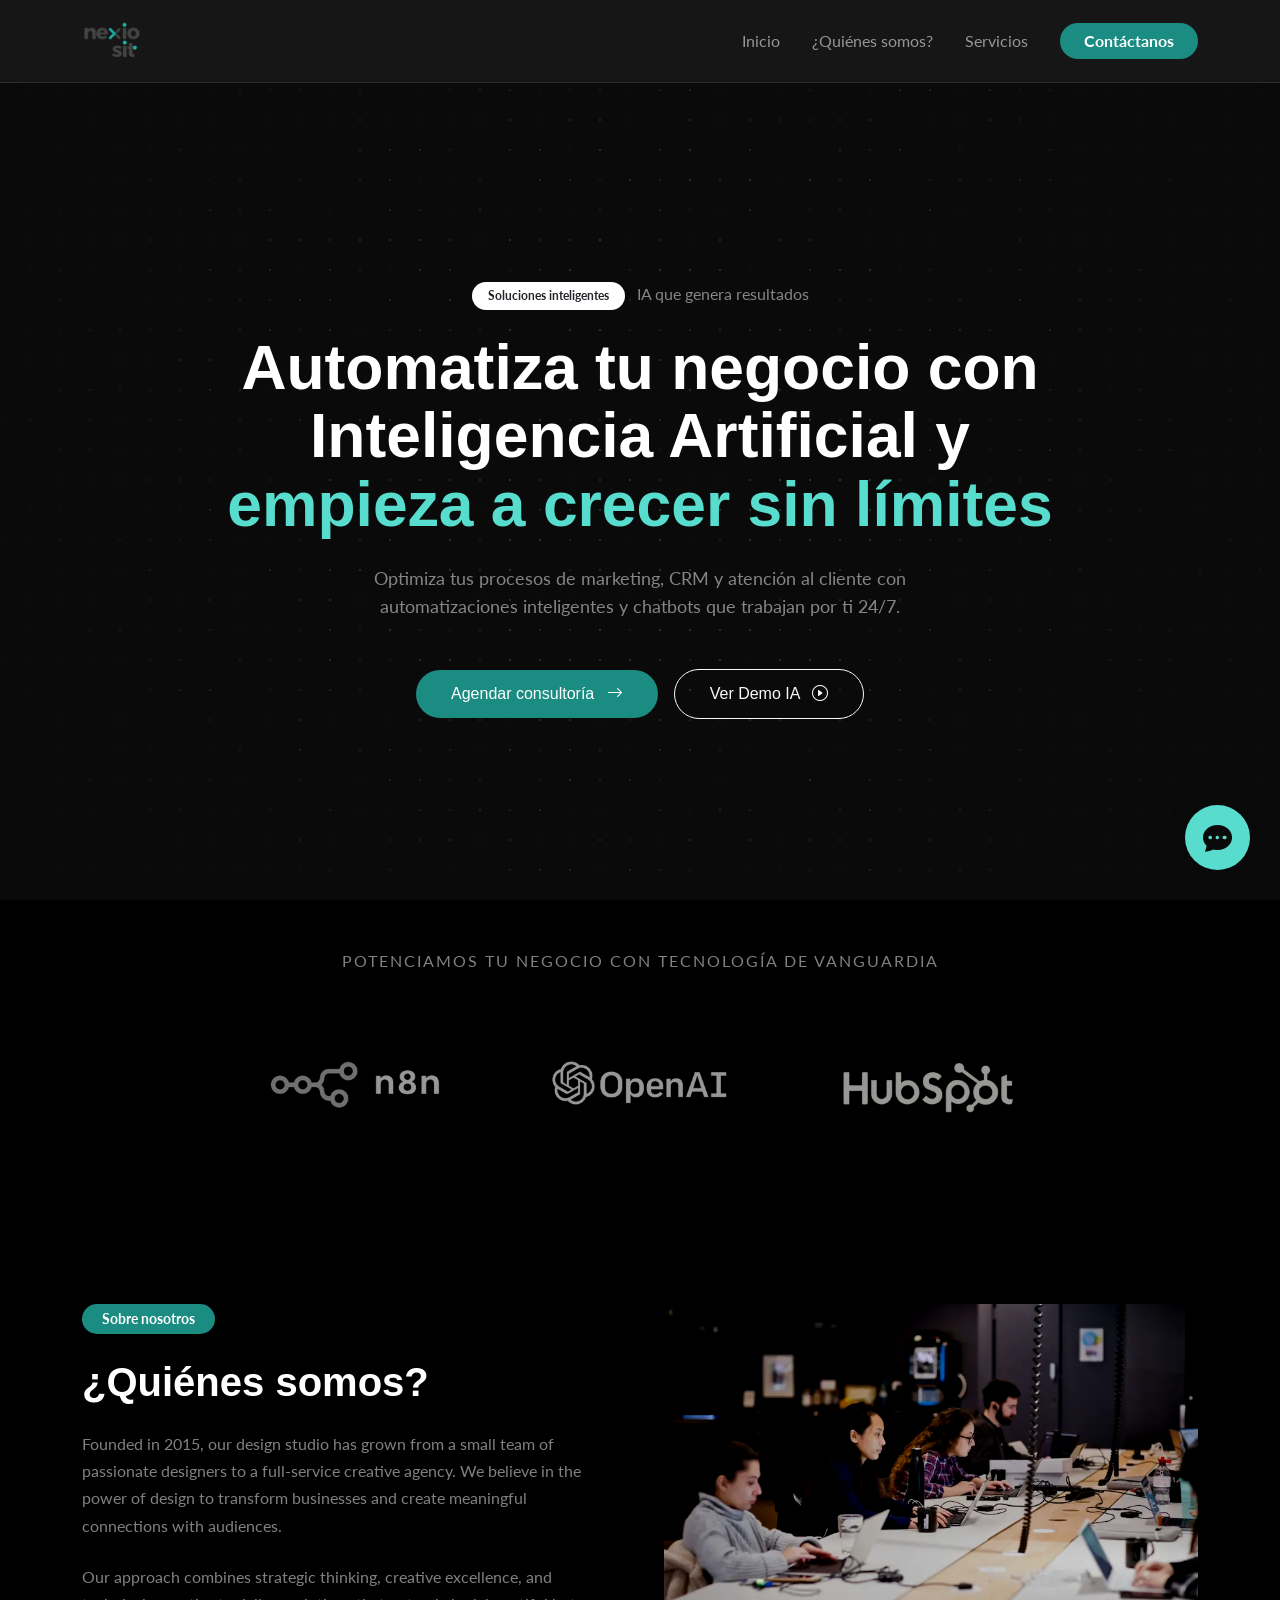
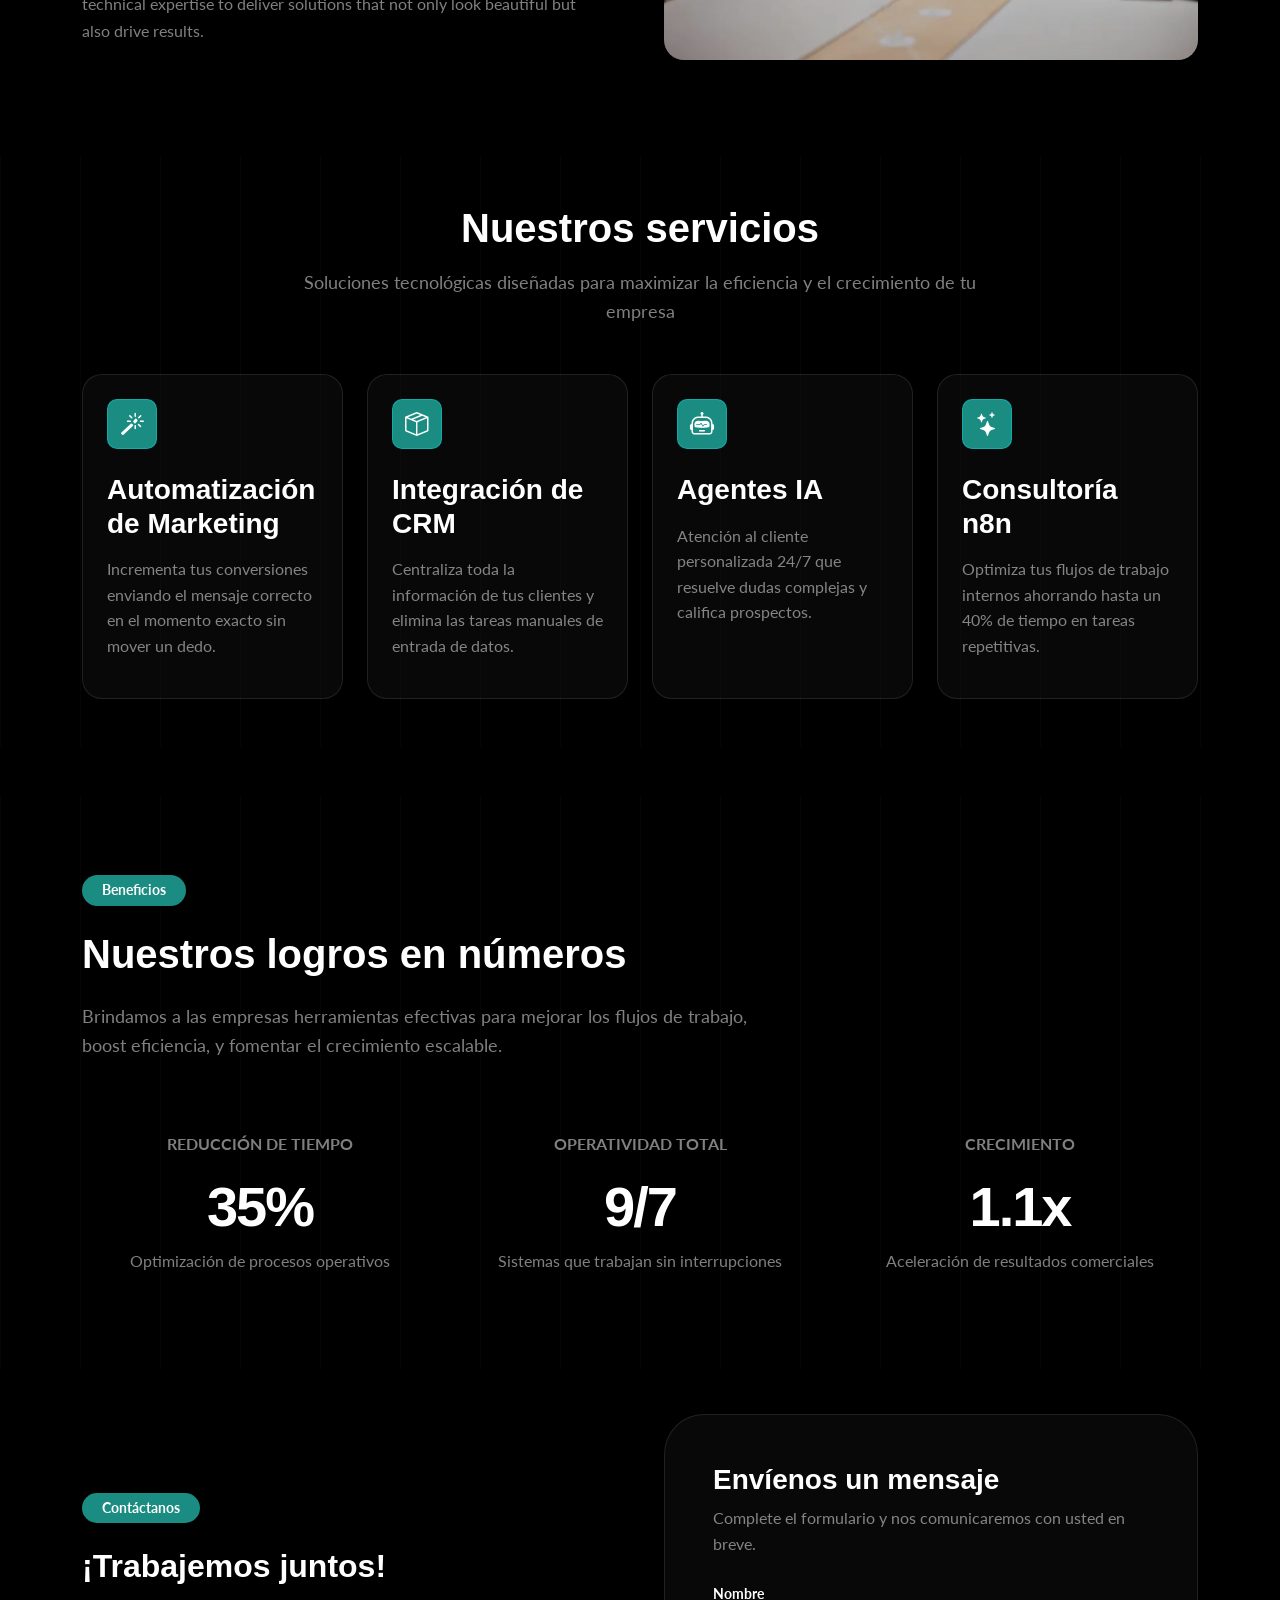
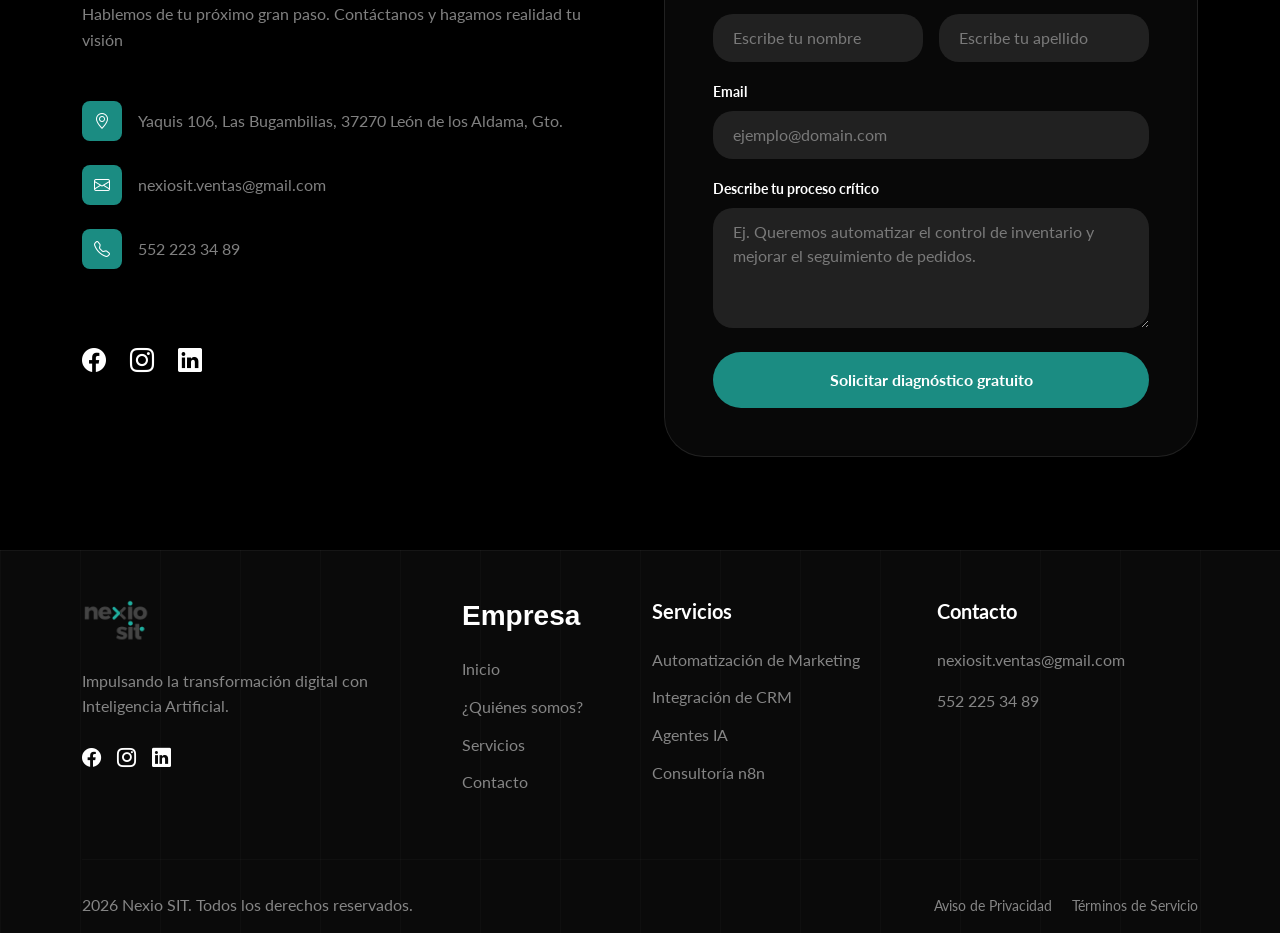
<file: index.html>
<!DOCTYPE html>
<html lang="en">
<head>
    <meta charset="UTF-8">
    <meta name="viewport" content="width=device-width, initial-scale=1.0">
    <title>Nexio SIT | Inteligencia Artificial</title>
    <meta property="og:type" content="website">
    <meta property="og:locale" content="es_MX">
    <meta property="og:title" content="Nexio SIT | Transformación Digital">
    <meta name="description" content="Nexio SIT es una consultora de TI especializada en Agentes IA, Automatización de Marketing y CRM. Impulsa la transformación digital de tu empresa.">
    
    <link rel="preconnect" href="https://fonts.googleapis.com">
    <link rel="preconnect" href="https://fonts.gstatic.com" crossorigin>
    <link rel="preconnect" href="https://cdn.jsdelivr.net" crossorigin>
    
    <link rel="preload" href="https://cdn.jsdelivr.net/npm/bootstrap@5.3.0/dist/css/bootstrap.min.css" as="style">
    <link rel="stylesheet" href="https://cdn.jsdelivr.net/npm/bootstrap@5.3.0/dist/css/bootstrap.min.css">
    
    <link rel="stylesheet" href="css/bootstrap-icons.css" media="print" onload="this.media='all'">
    <link rel="preload" href="fonts/bootstrap-icons.woff2" as="font" type="font/woff2" crossorigin>
    
    <link rel="preload" as="style" href="https://fonts.googleapis.com/css2?family=Lato:wght@300;400;700&family=Roboto:wght@300;400;700&display=swap">
    <link rel="stylesheet" href="https://fonts.googleapis.com/css2?family=Lato:wght@300;400;700&family=Roboto:wght@300;400;700&display=swap">
    
    <link rel="preload" href="css/styles.css" as="style">
    <link rel="stylesheet" href="css/styles.css">
</head>
<body>
    <div id="interactive-bg-container">
       <canvas id="bg-canvas"></canvas>
       <div class="bg-overlay-interactive"></div>
    </div>
   <!--Menú-->
    <nav class="navbar navbar-expand-lg navbar-dark fixed-top py-3 custom-nav">
        <div class="container">
            <a class="navbar-brand" href="#">
             <img src="imagenes/Logo-nexiosit.webp" alt="Nexio SIT" height="40" fetchpriority="high">
            </a>
            <button class="navbar-toggler" type="button" data-bs-toggle="collapse" data-bs-target="#navbarNav" aria-label="Abrir menú de navegación">
             <span class="navbar-toggler-icon"></span>
            </button>
            <div class="collapse navbar-collapse" id="navbarNav">
                <ul class="navbar-nav ms-auto align-items-center">
                   <li class="nav-item"><a class="nav-link px-3" href="#inicio">Inicio</a></li>
                   <li class="nav-item"><a class="nav-link px-3" href="#nosotros">¿Quiénes somos?</a></li>
                   <li class="nav-item"><a class="nav-link px-3" href="#servicios">Servicios</a></li>
                   <li class="nav-item ms-lg-3">
                    <a class="btn btn-nexio-primary rounded-pill px-4 fw-bold" href="#contacto">Contáctanos</a>
                </li>
                </ul>
            </div>
        </div>
    </nav>
    <!--Menú-->

    <!--Heroe-->
    <section id="inicio" class="hero-section d-flex align-items-center justify-content-center text-center px-3 px-md-5">
      <div class="hero-overlay"></div>
    
        <div class="container  px-md-5 z-index-10">
            <div class="badge-container animate-fade-in">
                <span class="badge rounded-pill bg-white text-dark px-3 py-2">Soluciones inteligentes</span>
                <span class="ms-2 text-white-50">IA que genera resultados</span>
            </div>

            <h1 class="display-2 fw-bold text-white mt-4 mb-4  px-5 animate-slide-up">
                Automatiza tu negocio con Inteligencia Artificial y  <br> <span class="text-cyan">empieza a crecer sin límites</span>
            </h1>

            <p class="lead text-white-50 mx-auto mt-4 mb-5 max-w-700 animate-slide-up-delayed">
                Optimiza tus procesos de marketing, CRM y atención al cliente con automatizaciones inteligentes y chatbots que trabajan por ti 24/7.
            </p>

            <div class="d-flex flex-column flex-sm-row justify-content-center align-items-center  gap-3 animate-slide-up-delayed">
                <a href="#" class="btn btn-nexio-primary btn-lg rounded-pill px-5 btn-hero-custom">
                    Agendar consultoría <i class="bi bi-arrow-right ms-2"></i>
                </a>
                <a href="#" class="btn btn-outline-light btn-lg rounded-pill px-5 btn-hero-custom">
                    Ver Demo IA <i class="bi bi-play-circle ms-2"></i>
                </a>
            </div>
        </div>
    </section>
    <!--Heroe-->

    <!--Tecnologias-->
    <div class="partners-section py-5 mb-lg-5 px-4 px-md-5 animate-fade-in-delayed">
        <p class="text-white-50 text-center small mb-4">Potenciamos tu negocio con tecnología de vanguardia</p>
    
        <div class="container mt-5">
            <div class="row justify-content-center align-items-center ">
                <div class="col-6 col-md-3 d-flex flex-column align-items-center">
                    <img src="imagenes/logo-n8n.webp" alt="n8n" class="partner-logo img-fluid mb-2" width="165" height="110" loading="lazy">
                    
                </div>
                <div class="col-6 col-md-3 d-flex flex-column align-items-center">
                    <img src="imagenes/Logo-openai.webp" alt="OpenAI" class="partner-logo img-fluid mb-2" width="165" height="110" loading="lazy">
                    
                </div>
                <div class="col-6 col-md-3 d-flex flex-column align-items-center">
                    <img src="imagenes/Logo-hub.webp" alt="CRMs" class="partner-logo img-fluid mb-2" width="165" height="110" loading="lazy">
                    
                </div>
            </div>
        </div>
    </div>

    <!--Quienes somos-->
    <section id="nosotros" class="about-section py-5 mb-lg-5 px-3 px-md-5">
        <div class="container ">
            <div class="row align-items-center g-5">
                <div class="col-lg-6 animate-fade-in">
                    <span class="badge rounded-pill custom-badge-green mb-4">Sobre nosotros</span>
                    <h2 class="display-4 fw-bold text-white mb-4">¿Quiénes somos?</h2>
                    <div class="about-content pe-3 text-white-50">
                        <p class="mb-4 ">
                            Founded in 2015, our design studio has grown from a small team of passionate 
                            designers to a full-service creative agency. We believe in the power of design 
                            to transform businesses and create meaningful connections with audiences.
                        </p>
                        <p>
                            Our approach combines strategic thinking, creative excellence, and technical 
                            expertise to deliver solutions that not only look beautiful but also drive results.
                        </p>
                    </div>
                </div>
                
                <div class="col-lg-6 animate-slide-up">
                    <div class="about-image-wrapper">
                        <img src="imagenes/Equipo-nexioSit.webp" alt="Nuestro equipo trabajando" class="img-fluid rounded-4 shadow-lg" width="370" height="247" loading="lazy">
                    </div>
                </div>
            </div>
        </div>
    </section>

    <!--Servicios-->
    <section id="servicios" class="services-section  py-5 mb-lg-5 px-md-5 px-3">
        <div class="container text-center mb-5">
            <h2 class="display-5 fw-bold text-white mb-3">Nuestros servicios</h2>
            <p class="lead text-white-50 mx-auto" style="max-width: 700px;">
                Soluciones tecnológicas diseñadas para maximizar la eficiencia y el crecimiento de tu empresa
            </p>
        </div>

        <div class="container">
            <div id="servicesCarousel" class="carousel slide d-block d-md-none" data-bs-ride="carousel" data-bs-touch="false">
                <div class="carousel-inner">
                    <div class="carousel-item active">
                        <div class="service-card p-4 mx-2">
                            <div class="icon-box mb-4"><i class="bi bi-magic"></i></div>
                            <h3 class="text-white mb-3">Automatización de Marketing</h3>
                            <p class="text-white-50 small">Incrementa tus conversiones enviando el mensaje correcto en el momento exacto.</p>
                        </div>
                    </div>
                    <div class="carousel-item">
                        <div class="service-card p-4 mx-2">
                            <div class="icon-box mb-4"><i class="bi bi-box-seam"></i></div>
                            <h3 class="text-white mb-3">Integración de CRM</h3>
                            <p class="text-white-50 small">Centraliza toda la información de tus clientes y elimina tareas manuales.</p>
                        </div>
                    </div>
                    <div class="carousel-item">
                        <div class="service-card p-4 mx-2">
                            <div class="icon-box mb-4"><i class="bi bi-robot"></i></div>
                            <h3 class="text-white mb-3">Agentes IA</h3>
                            <p class="text-white-50 small">Atención al cliente personalizada 24/7 que resuelve dudas complejas.</p>
                        </div>
                    </div>
                    <div class="carousel-item">
                        <div class="service-card p-4 mx-2">
                            <div class="icon-box mb-4"><i class="bi bi-stars"></i></div>
                            <h3 class="text-white mb-3">Consultoría n8n</h3>
                            <p class="text-white-50 small">Optimiza tus flujos de trabajo internos ahorrando hasta un 40% de tiempo.</p>
                        </div>
                    </div>
                </div>
                <div class="carousel-indicators position-relative mt-2">
                    <button type="button" data-bs-target="#servicesCarousel" data-bs-slide-to="0" class="active" aria-label="Ir al servicio 1"></button>
                    <button type="button" data-bs-target="#servicesCarousel" data-bs-slide-to="1" aria-label="Ir al servicio 2"></button>
                    <button type="button" data-bs-target="#servicesCarousel" data-bs-slide-to="2" aria-label="Ir al servicio 3"></button>
                    <button type="button" data-bs-target="#servicesCarousel" data-bs-slide-to="3" aria-label="Ir al servicio 4"></button>
                </div>
            </div>
    
            <div class="row g-4 d-none d-md-flex">
                <div class="col-md-6 col-lg-3">
                    <div class="service-card p-4 h-100">
                        <div class="icon-box mb-4"><i class="bi bi-magic"></i></div>
                        <h3 class="text-white mb-3">Automatización de Marketing</h3>
                        <p class="text-white-50 small">Incrementa tus conversiones enviando el mensaje correcto en el momento exacto sin mover un dedo.</p>
                    </div>
                </div>
                <div class="col-md-6 col-lg-3">
                    <div class="service-card p-4 h-100">
                        <div class="icon-box mb-4"><i class="bi bi-box-seam"></i></div>
                        <h3 class="text-white mb-3">Integración de CRM</h3>
                        <p class="text-white-50 small">Centraliza toda la información de tus clientes y elimina las tareas manuales de entrada de datos.</p>
                    </div>
                </div>
                <div class="col-md-6 col-lg-3">
                    <div class="service-card p-4 h-100">
                        <div class="icon-box mb-4"><i class="bi bi-robot"></i></div>
                        <h3 class="text-white mb-3">Agentes IA</h3>
                        <p class="text-white-50 small">Atención al cliente personalizada 24/7 que resuelve dudas complejas y califica prospectos.</p>
                    </div>
                </div>
                <div class="col-md-6 col-lg-3">
                    <div class="service-card p-4 h-100">
                        <div class="icon-box mb-4"><i class="bi bi-stars"></i></div>
                        <h3 class="text-white mb-3">Consultoría n8n</h3>
                        <p class="text-white-50 small">Optimiza tus flujos de trabajo internos ahorrando hasta un 40% de tiempo en tareas repetitivas.</p>
                    </div>
                </div>
            </div>
        </div>
    </section>
    <!--Servicios-->

    <!--Beneficios-->
    <section class="stats-section  px-md-5 px-3">
        <div class="container">
            <div class="text-left mb-5">
                <span class="badge rounded-pill custom-badge-green mb-4">Beneficios</span>
                <h2 class="display-4 fw-bold text-white mb-4">Nuestros logros en números</h2>
                <p class="lead text-white-50 max-w-700">
                    Brindamos a las empresas herramientas efectivas para mejorar los flujos de trabajo, boost eficiencia, y fomentar el crecimiento escalable.
                </p>
            </div>
    
            <div class="row g-4 text-center mt-5">
                <div class="col-12 col-md-4">
                    <div class="stat-item">
                        <p class="text-white-50 small mb-3 text-uppercase fw-bold">Reducción de tiempo</p>
                        <h3 class="display-2 fw-bold text-white"><span class="counter" data-target="95">0</span>%</h3>
                        <p class="text-white-50 beneficio">Optimización de procesos operativos</p>
                    </div>
                </div>
                <div class="col-12 col-md-4">
                    <div class="stat-item">
                        <p class="text-white-50 small mb-3 text-uppercase fw-bold">Operatividad total</p>
                        <h3 class="display-2 fw-bold text-white"><span class="counter" data-target="24">0</span>/7</h3>
                        <p class="text-white-50">Sistemas que trabajan sin interrupciones</p>
                    </div>
                </div>
                <div class="col-12 col-md-4">
                    <div class="stat-item">
                        <p class="text-white-50 small mb-3 text-uppercase fw-bold">Crecimiento</p>
                        <h3 class="display-2 fw-bold text-white"><span class="counter" data-target="3.5" data-decimal="true">0</span>x</h3>
                        <p class="text-white-50">Aceleración de resultados comerciales</p>
                    </div>
                </div>
            </div>
        </div>
    </section>


    <!--Contáctanos-->
    <section id="contacto" class="contact-section pb-5 px-3 px-md-5">
        <div class="container">
            <div class="row g-5 align-items-center">
                <div class="col-lg-6">
                    <span class="badge rounded-pill custom-badge-green mb-4">Contáctanos</span>
                    <h2 class="display-4 fw-bold text-white mb-3">¡Trabajemos juntos!</h2>
                    <p class="text-white-50 mb-5 fs-6">Hablemos de tu próximo gran paso. Contáctanos y hagamos realidad tu visión</p>
                    
                    

                    <div class="contact-details d-flex flex-column align-items-center align-items-md-start">
    
                        <div class="d-flex flex-column flex-md-row align-items-center mb-4 text-center text-md-start">
                            <div class="icon-square me-md-3 mb-2 mb-md-0"><i class="bi bi-geo-alt"></i></div>
                            <p class="text-white-50 mb-0">Yaquis 106, Las Bugambilias, 37270 León de los Aldama, Gto.</p>
                        </div>
                    
                        <div class="d-flex flex-column flex-md-row align-items-center mb-4 text-center text-md-start">
                            <div class="icon-square me-md-3 mb-2 mb-md-0"><i class="bi bi-envelope"></i></div>
                            <p class="text-white-50 mb-0">nexiosit.ventas@gmail.com</p>
                        </div>
                    
                        <div class="d-flex flex-column flex-md-row align-items-center mb-4 text-center text-md-start">
                            <div class="icon-square me-md-3 mb-2 mb-md-0"><i class="bi bi-telephone"></i></div>
                            <p class="text-white-50 mb-0">552 223 34 89</p>
                        </div>

                </div>
    
                    <div class="social-links-simple d-flex gap-4 mt-5">
                        <a href="https://facebook.com/nexiosit"><i class="bi bi-facebook" aria-label="Visitar nuestro perfil de Facebook"></i></a>
                        <a href="https://instagram.com/company/nexiosit"><i class="bi bi-instagram" aria-label="Visitar nuestra cuenta de Instagram"></i></a>
                        <a href="https://linkedin.com/company/nexiosit"><i class="bi bi-linkedin" aria-label="Síguenos en LinkedIn"></i></a>
                    </div>
                </div>
    
                <div class="col-lg-6">
                    <div class="glass-form-container p-4 p-md-5">
                        <h3 class="text-white fw-bold mb-2">Envíenos un mensaje</h3>
                        <p class="text-white-50 mb-4">Complete el formulario y nos comunicaremos con usted en breve.</p>
                        
                        <form>
                            <div class="row g-3">
                                <div class="col-md-6">
                                    <label class="form-label text-white small fw-bold" >Nombre</label>
                                    <input type="text" class="form-control glass-input" placeholder="Escribe tu nombre">
                                </div>
                                <div class="col-md-6">
                                    <label class="form-label text-white invisible small" >Apellido</label>
                                    <input type="text" class="form-control glass-input" placeholder="Escribe tu apellido">
                                </div>
                                <div class="col-12">
                                    <label class="form-label text-white small fw-bold" >Email</label>
                                    <input type="email" class="form-control glass-input" placeholder="ejemplo@domain.com">
                                </div>
                                <div class="col-12">
                                    <label class="form-label text-white small fw-bold " >Describe tu proceso crítico</label>
                                    <textarea class="form-control glass-input" rows="4" placeholder="Ej. Queremos automatizar el control de inventario y mejorar el seguimiento de pedidos."></textarea>
                                </div>
                                <div class="col-12 mt-4">
                                    <button type="submit" class="btn btn-nexio-primary w-100 rounded-pill py-3 fw-bold">
                                        Solicitar diagnóstico gratuito
                                    </button>
                                </div>
                            </div>
                        </form>
                    </div>
                </div>
            </div>
        </div>
    </section>

    <!--Footer-->
    <footer class="footer-section pt-5 pb-3">
        <div class="container">
            <div class="row g-4 mb-5">
                <div class="col-lg-4 col-md-6">
                    <img src="imagenes/Logo-nexiosit.webp" alt="Nexio SIT" height="45" class="mb-4">
                    <p class="text-white-50 pe-lg-5">
                        Impulsando la transformación digital con Inteligencia Artificial.
                    </p>
                    <div class="footer-social-links d-flex gap-3 mt-4">
                        <a href="https://facebook.com/nexiosit"><i class="bi bi-facebook" aria-label="Visitar nuestro perfil de Facebook"></i></a>
                        <a href="https://instagram.com/company/nexiosit"><i class="bi bi-instagram" aria-label="Visitar nuestra cuenta de Instagram"></i></a>
                        <a href="https://linkedin.com/company/nexiosit"><i class="bi bi-linkedin" aria-label="Síguenos en LinkedIn"></i></a>
                    </div>
                </div>
    
                <div class="col-lg-2 col-md-6">
                    <h3 class="text-white fw-bold mb-4">Empresa</h3>
                    <ul class="list-unstyled footer-links">
                        <li><a href="#inicio">Inicio</a></li>
                        <li><a href="#nosotros">¿Quiénes somos?</a></li>
                        <li><a href="#servicios">Servicios</a></li>
                        <li><a href="#contacto">Contacto</a></li>
                    </ul>
                </div>
    
                <div class="col-lg-3 col-md-6">
                    <h5 class="text-white fw-bold mb-4">Servicios</h5>
                    <ul class="list-unstyled footer-links">
                        <li><a href="#">Automatización de Marketing</a></li>
                        <li><a href="#">Integración de CRM</a></li>
                        <li><a href="#">Agentes IA</a></li>
                        <li><a href="#">Consultoría n8n</a></li>
                    </ul>
                </div>
    
                <div class="col-lg-3 col-md-6">
                    <h5 class="text-white fw-bold mb-4">Contacto</h5>
                    <ul class="list-unstyled footer-contact-info">
                        <li class="mb-3">
                            <a href="mailto:nexiosit.ventas@gmail.com" class="text-white-50 text-decoration-none">
                                nexiosit.ventas@gmail.com
                            </a>
                        </li>
                        <li class="mb-3">
                            <a href="tel:+525522253489" class="text-white-50 text-decoration-none">
                                552 225 34 89
                            </a>
                        </li>
                    </ul>
                </div>
            </div>
    
            <hr class="footer-divider">
    
            <div class="row pt-3 align-items-center">
                <div class="col-md-6 text-center text-md-start">
                    <p class="small text-white-50 mb-0">2026 Nexio SIT. Todos los derechos reservados.</p>
                </div>
                <div class="col-md-6 text-center text-md-end mt-3 mt-md-0">
                    <div class="footer-legal-links">
                        <a href="#" class="small text-white-50 text-decoration-none me-3">Aviso de Privacidad</a>
                        <a href="#" class="small text-white-50 text-decoration-none">Términos de Servicio</a>
                    </div>
                </div>
            </div>
        </div>
    </footer>

   
    
            
    

    
    
    
    

    <!--Chatbot-->
    <button id="chat-btn" class="btn shadow-lg rounded-circle" onclick="toggleChat()" aria-label="Abrir chat de soporte"  
        style="position: fixed; bottom: 30px; right: 30px; width: 65px; height: 65px; z-index: 2000; background-color: #57DCCD; border: none; color: #0a0a0a;">
        <i class="bi bi-chat-dots-fill" style="font-size: 1.8rem;"></i>
    </button>

    <div id="chat-window" class="card shadow-lg d-none animate-fade-in" 
         style="position: fixed; bottom: 110px; right: 30px; width: 350px; height: 500px; z-index: 2000; border: 1px solid rgba(255,255,255,0.1); background: rgba(15, 23, 42, 0.95); backdrop-filter: blur(10px); border-radius: 20px;">
        
        <div class="card-header d-flex justify-content-between align-items-center" style="background: #57DCCD; border-radius: 20px 20px 0 0; border: none; padding: 15px;">
            <div class="d-flex align-items-center">
                <div class="bg-dark rounded-circle me-2" style="width: 10px; height: 10px;"></div>
                <h6 class="mb-0 fw-bold text-dark">Nexio Assistant</h6>
            </div>
            <button type="button" class="btn-close btn-close-white" onclick="toggleChat()" style="filter: invert(1);"></button>
        </div>
    
        <div class="card-body overflow-auto d-flex flex-column p-3" id="chat-body" style="scrollbar-width: thin;">
            <div class="mb-3 text-start">
                <div class="p-3 rounded-4 shadow-sm" style="background: rgba(255,255,255,0.05); color: #e2e8f0; display: inline-block; max-width: 85%; font-size: 0.9rem;">
                    ¡Hola! 👋 
                </div>
            </div>
        </div>
    
        <div class="card-footer bg-transparent border-0 p-3">
            <div class="input-group bg-dark rounded-pill p-1 border" style="border-color: rgba(87, 220, 205, 0.3) !important;">
                <input type="text" id="chat-input" class="form-control border-0 bg-transparent text-white ms-2" placeholder="Escribe tu duda..." style="box-shadow: none;">
                <button class="btn rounded-circle" onclick="sendMsg()" style="background: #57DCCD; color: #0a0a0a; width: 40px; height: 40px; padding: 0;">
                    <i class="bi bi-send-fill"></i>
                </button>
            </div>
        </div>
    </div>
    <!--Chatbot-->

    <!--BackToTop-->
    <button id="btn-back-to-top" class="btn shadow-lg rounded-circle" onclick="scrollToTop()" title="Volver arriba">
        <i class="bi bi-chevron-up" style="font-size: 1.5rem;"></i>
    </button>
    
    <script src="https://cdn.jsdelivr.net/npm/bootstrap@5.3.0/dist/js/bootstrap.bundle.min.js" defer></script>
    <script src="js/script.js" defer></script>
    
</body>

</html>
</file>
<file: css/styles.css>
*{
    margin: 0;
    padding: 0;
    box-sizing: border-box; /* Evita que el padding rompa el ancho de tus elementos*/
}

/* Esto hace que todo el scroll de la página sea suave */
html {
    scroll-behavior: smooth;
}

/* Ajuste para que el menú fixed no tape los títulos al navegar */
section {
    scroll-margin-top: 120px; 
}

.text-cyan {
    color: #57DCCD !important;
}

#btn-back-to-top {
    position: fixed;
    bottom: 110px; /* Queda justo arriba del botón del chat */
    right: 30px;
    width: 55px;
    height: 55px;
    z-index: 1999;
    background-color: #e2e8f0; /* Un color neutro para que el chat siga destacando */
    border: none;
    color: #0a0a0a;
    opacity: 0; /* Oculto por defecto */
    visibility: hidden;
    transform: translateY(20px);
    transition: all 0.3s ease-in-out;
}

/* Clase que agregaremos con JS cuando el usuario haga scroll */
#btn-back-to-top.show {
    opacity: 1;
    visibility: visible;
    transform: translateY(0);
}

#btn-back-to-top:hover {
    background-color: #cbd5e1;
    transform: translateY(-3px); /* Pequeño salto al pasar el mouse */
}

body {
    font-family: 'Lato', sans-serif;  /*Aplicas la fuente a todo el proyecto */
    line-height: 1.6; 
    font-weight: 400 !important;
    -webkit-font-smoothing: antialiased; /* Mejora la legibilidad en fondos oscuros */
    background: rgba(0, 0, 0, 10);
}

p{
    font-weight: 400 !important;
    font-size: 16px !important;
}
.lead{
    font-size: 18px !important;
}




h1, h2, h3, h4 {
    font-family: 'Inter', sans-serif;
    font-weight: 700; /* Negrita para títulos */
}


:root {
    --nexio-cyan: #26b1a5;
    --dark-bg: #0a0a0a;
}

/* Estilos del Fondo Interactivo */
#interactive-bg-container {
    position: fixed;
    top: 0;
    left: 0;
    width: 100%;
    height: 100%;
    z-index: -1; /* Se mantiene detrás de todo */
    background-color: #0a0a0a; /* Un negro más profundo para que resalten los puntos */
    overflow: hidden;
}

#bg-canvas {
    display: block;
    opacity: 0.6; /* Un poco más sutil para no distraer del texto */
}

.bg-overlay-interactive {
    position: absolute;
    inset: 0;
    /* Este gradiente crea el efecto de túnel y profundidad */
    background: radial-gradient(circle at center, transparent 20%, #0a0a0a 100%);
    pointer-events: none;
}

/* Ajuste para tu Hero Section */
.hero-section {
    background: transparent !important; /* Quitamos el fondo sólido para ver el interactivo */
    position: relative;
}

.about-section, .services-section, .stats-section {
    background: transparent;
}


/* Hero Estilos */
.hero-section {
    position: relative;
    min-height: 100vh;
    background-image: url('imagenes/Fondo-hero5.png'); /* Puedes cambiarla por una de Nexio */
    background-size: cover;
    background-position: center;
    padding-top: 100px;
}

.hero-overlay {
    position: absolute;
    top: 0;
    left: 0;
    width: 100%;
    height: 100%;
   /*  background: rgba(0, 0, 0, 0.5); Oscurece la imagen de fondo */
    z-index: 1;
}

/* Reducir el título principal */
.hero-section h1.display-2 {
    font-size: 3.9rem;/* Se ajusta según la pantalla, pero no crece infinito */
    line-height: 1.1;
    font-family: 'Inter', sans-serif;
    
}

/* Reducir el texto de apoyo (Lead) */
.hero-section p.lead {
    font-size: 1.1rem; /* Bootstrap lo pone casi en 1.5rem, es mucho */
    max-width: 600px; /* Un poco más estrecho para leer mejor */
    margin-left: auto;
    margin-right: auto;
    font-weight: 400;
}

.z-index-10 {
    position: relative;
    z-index: 10;
}

@media (max-width: 767.98px){
    .badge-container{
        font-size: 0.75rem;
    }
    .hero-section h1.display-2 {
        padding: 0 0px !important;
        font-size: 2rem; /* Forzamos un tamaño fijo si clamp se queda grande */
        font-weight: 800;
    }
    .hero-section p {
        font-size: 1rem !important;
        opacity: 0.9; /* Mejora contraste en pantallas pequeñas */
    }
    .btn-hero-custom {
        width: 280px; /* Ajusta este valor (en px o rem) según el ancho que prefieras */
        display: flex;
        justify-content: center;
        align-items: center;
        text-align: center;
    }
}
/* Hero Estilos */


/* Navbar*/
.custom-nav {
    background: rgba(255, 255, 255, 0.05);
    backdrop-filter: blur(10px);
    border-bottom: 1px solid rgba(255, 255, 255, 0.1);
}
/* Navbar*/

/* Botones menos toscos */
.btn-lg {
    padding: 12px 35px !important;
    font-size: 1rem !important;
    font-family:'Inter', sans-serif !important;
    font-weight: 500;
}

/* Botón personalizado */
.btn-nexio-primary {
    background-color: #1B8C82;
    color: white;
    border: none;
    transition: 0.3s;
}

.btn-nexio-primary:hover {
    background-color: #1f948a;
    transform: translateY(-2px);
    color: white;
}

.text-cyan {
    color: #1B8C82;
}

.max-w-700 {
    max-width: 700px;
}

/* Animaciones simples */
@keyframes fadeInUp {
    from { opacity: 0; transform: translateY(30px); }
    to { opacity: 1; transform: translateY(0); }
}

.animate-slide-up {
    animation: fadeInUp 0.8s ease forwards;
}

.animate-slide-up-delayed {
    animation: fadeInUp 0.8s ease forwards;
    animation-delay: 0.3s;
    opacity: 0;
}

/* Ajustes para Móvil (Pantallas menores a 768px) */
@media (max-width: 767.98px) {
  .hero-section {
    
    padding-top: 140px;
    padding-bottom: 80px;
  }   
  
    
}

/* Hero Estilos */


/* Estilos para los Partners */
.partners-section p {
    letter-spacing: 2px;
    font-weight: 400;
    text-transform: uppercase;
    font-size: 0.85rem;
}

@media (max-width: 767.98px){
   .partners-section p {
        font-size: 0.75rem;
   }

}

/* Animación extra para esta sección */
.animate-fade-in-delayed {
    animation: fadeInUp 1s ease forwards;
    animation-delay: 0.6s;
    opacity: 0;
}

.tech-label {
    color: rgba(255, 255, 255, 0.5);
    font-size: 0.65rem;
    text-transform: uppercase;
    letter-spacing: 1px;
    margin-top: 5px;
}

/* Ajuste para que los logos de n8n y OpenAI se vean bien en blanco */
.partner-logo {
    max-height: 130px;
    width: auto;
    object-fit: contain;
    transition: all 0.3s ease; 
    opacity: 0.6;
}

.partner-logo:hover {
  opacity: 1;
  filter: brightness(120%);
  transform: scale(1.05);
}
/* Estilos para los Partners */

/* Sección Quiénes Somos */
.about-section {
   /* background-color: #000;  Asegura el fondo negro */
    padding-bottom: 48px;
    padding-top: 48px;
}
.about-section h2.display-4 {
    font-size: 2.5rem; /* Tamaño más estándar para H2 */
}

.custom-badge {
    /*background-color: rgba(0, 255, 204, 0); /* Color cian con transparencia */
    background-color: #1B8C82;
    color: #FFFF;
    padding: 8px 20px;
    font-size: 0.9rem;
    border: 1px solid rgba(0, 255, 204, 0.3);
    font-family:'Inter', sans-serif !important;
}

.about-content p {
    font-size: 1rem; /* Bajamos de 1.1rem para que se vea más limpio */
    line-height: 1.7;
}

@media (max-width: 767.98px){
   .about-content p {
    font-size: 0.95rem;
   }
   
   
}

.about-image-wrapper {
    position: relative;
    border-radius: 20px;
    overflow: hidden;
}

/* Efecto sutil para la imagen, similar a la referencia */
.about-image-wrapper img {
    width: 100%;
    height: auto;
    object-fit: cover;
    filter: brightness(0.8) contrast(1.1); /* Ajuste de tono oscuro */
    transition: transform 0.5s ease;
}

.about-image-wrapper:hover img {
    transform: scale(1.03);
}

/* Responsividad para móviles */
@media (max-width: 991px) {
    .about-section {
        text-align: center;
    }
    .about-image-wrapper {
        margin-top: 2rem;
    }
    .about-section h2.display-4 {
       font-size: 2rem; /* Tamaño más estándar para H2 */
    }
}
/* Sección Quiénes Somos */


/* Estilos para la sección de Servicios */
.services-section {
    /*background-color: #0a0a0a;  Fondo oscuro profundo */
    background-image: linear-gradient(to right, rgba(255,255,255,0.02) 1px, transparent 1px);
    background-size: 80px 100%; /* Crea el efecto de líneas verticales del diseño */
    position: relative;
}
.services-section h2{
     font-size: 2.5rem; /* Tamaño más estándar para H2 */
}

.service-card {
    background: rgba(255, 255, 255, 0.03); /* Fondo translúcido */
    border: 1px solid rgba(255, 255, 255, 0.1); /* Borde sutil */
    border-radius: 20px;
    /*transition: all 0.3s ease;*/
    transition: transform 0.4s cubic-bezier(0.175, 0.885, 0.32, 1.275), box-shadow 0.3s ease, border-color 0.3s ease;
    text-align: left;
}

.service-card:hover {
   /*  background: rgba(255, 255, 255, 0.06);
    transform: translateY(-10px);
    border-color:#26b1a5; Color cian que usas en el Hero */
    background: rgba(255, 255, 255, 0.08); /* Un poco más brillante */
    
    /* Efecto de escala: 1.05 aumenta el tamaño un 5% */
    transform: scale(1.05); 
    
    /* Sombra profunda para dar sensación de profundidad (Z-index visual) */
    box-shadow: 0 20px 40px rgba(0, 0, 0, 0.6), 
                0 0 15px rgba(38, 177, 165, 0.2); 
    
    border-color: #26b1a5;
    z-index: 10; /* Asegura que la tarjeta que sobresale quede por encima de las otras */
    position: relative;
}

.icon-box {
    width: 50px;
    height: 50px;
    background: #1B8C82; /* Fondo del icono con opacidad */
    border-radius: 10px;
    display: flex;
    align-items: center;
    justify-content: center;
    border: 1px solid rgba(0, 242, 255, 0.3);
}

.icon-box i {
    color: #fff; /* Color de los iconos */
    font-size: 1.5rem;
}

.service-card h4 {
    font-size: 1.05rem;
    font-weight: 600;
}

/* Estilos específicos para el carrusel en móvil */
@media (max-width: 767px) {
    #servicesCarousel .carousel-item {
        padding: 20px; /* Espacio para que el efecto 'scale' no se corte */
    }

    .services-section p {
        font-size: 0.95rem;
        font-weight: 400;
    }
    .services-section h2{
        font-size: 2rem;
    }
    
    .service-card {
        min-height: 250px;
        margin-bottom: 10px;
    }

    /* Personalización de los puntitos del carrusel */
    .carousel-indicators [target="#servicesCarousel"] {
        width: 10px;          /* Ancho del puntito */
        height: 10px;         /* Alto del puntito */
        border-radius: 50%;   /* Los hace circulares */
        background-color: #555; /* Color de los puntitos inactivos (gris oscuro) */
        border: none;         /* Quita el borde por defecto */
        margin: 0 6px;        /* Espaciado entre puntitos */
        transition: all 0.3s ease;
        
    }
    /* Color para el puntito que está activo */
    .carousel-indicators .active {
        background-color: #26b1a5 !important; /* Tu color de marca */
        width: 25px;         /* Efecto de 'píldora' para el activo */
        border-radius: 10px;  /* Redondeado suave para la píldora */
   }

   
    .carousel-indicators {
            margin-bottom: 0;
            padding-top: 9px;
    }

}

/* Estilos para la sección de Servicios */


/*Sección beneficios*/
.stats-section {
    /*background-color: #0a0a0a;*/
    background-image: linear-gradient(to right, rgba(255,255,255,0.02) 1px, transparent 1px);
    background-size: 80px 100%;
    padding: 80px 0;
}

.custom-badge {
    background-color: rgba(38, 177, 165, 0.2);
    color: #1B8C82;
    border: 1px solid #26b1a5;
    padding: 8px 20px;
}

.stat-item h3 {
    color: #ffffff;
    letter-spacing: -2px;
    font-size: 3.5rem;
}
.stats-section h2{
    font-size: 2.5rem;
}

/* Ajuste para móvil (segunda imagen) */
@media (max-width: 767px) {
    .stat-item {
        margin-bottom: 20px;
        padding: 20px;
        border-bottom: 1px solid rgba(255,255,255,0.05);
    }
    .stats-section{
        text-align: center;
    }
    .stats-section h2{
        font-size: 2rem;
    }
    .stats-section p{
        font-size: 0.95rem;
        font-weight: 400;
    }
    .stat-item p{
        
        letter-spacing: 0.5px;
    }
    
}

/* Contactanos */

/* Asegura que la sección de contacto ocupe toda la pantalla para que el scroll funcione bien */
#contacto {
    min-height: calc(100vh - 120px); /* 100vh es la altura total de la pantalla, menos tu margen del menú */
    display: flex;
    align-items: center; /* Esto centrará el contenido (texto y formulario) verticalmente */
}

/* Badge Verde exacto */
.custom-badge-green {
    background-color: #1B8C82;
    color: white;
    padding: 8px 20px;
    font-weight: 700;
    font-size: .90rem;
}

.contact-section h2{
    font-size: 2rem;

}

.contact-section p{
    font-size: 16px;
}

/* Iconos Cuadrados */
.icon-square {
    width: 40px;
    height: 40px;
    background: #1B8C82;
    color: white;
    display: flex;
    align-items: center;
    justify-content: center;
    border-radius: 8px; /* Cuadrado con ligera curvatura */
    flex-shrink: 0;
}

/* Redes Sociales */
.social-links-simple a {
    color: white;
    font-size: 1.5rem;
    transition: 0.3s;
}
.social-links-simple a:hover {
    color: #26b1a5;
}

/* Formulario Glassmorphism */
.glass-form-container {
    background: rgba(255, 255, 255, 0.03); /* Fondo muy sutil */
    backdrop-filter: blur(10px); /* Efecto de desenfoque */
    border: 1px solid rgba(255, 255, 255, 0.1);
    border-radius: 40px;
}

.glass-input {
    background: rgba(255, 255, 255, 0.1) !important;
    border: none !important;
    border-radius: 20px !important;
    color: white !important;
    padding: 12px 20px !important;
}

.glass-input::placeholder {
    color: rgba(255, 255, 255, 0.4);
}

/* Botón */
.btn-nexio-primary {
    background-color: #1B8C82;
    border: none;
    color: white;
}
.btn-nexio-primary:hover {
    background-color: #1e8e84;
}

/* Adaptación Móvil */
@media (max-width: 991px) {
    .contact-section {
        text-align: center;
    }
    .icon-square {
        margin: 0 auto 10px auto;
    }
    .social-links-simple {
        justify-content: center;
    }
    .d-flex.align-items-start {
        flex-direction: column;
        align-items: center !important;
    }
    
}

/*footer */
/* Estilos del Footer */
.footer-section {
    background-color: #0a0a0a;
    background-image: linear-gradient(to right, rgba(255,255,255,0.02) 1px, transparent 1px);
    background-size: 80px 100%;
    border-top: 1px solid rgba(255, 255, 255, 0.05);
}


.footer-links li {
    margin-bottom: 12px;
}

.footer-links a {
    color: rgba(255, 255, 255, 0.5);
    text-decoration: none;
    transition: all 0.3s ease;
}

.footer-links a:hover {
    color: #26b1a5;
    padding-left: 5px;
}

.footer-social-links a {
    color: white;
    font-size: 1.2rem;
    transition: 0.3s;
}

.footer-social-links a:hover {
    color: #26b1a5;
}

.footer-divider {
    border-color: rgba(255, 255, 255, 0.1);
}

/* Adaptación para móvil */
@media (max-width: 767px) {
    .footer-section {
        text-align: center;
    }
    .footer-social-links {
        justify-content: center;
    }
    .footer-links a:hover {
        padding-left: 0;
    }
}
</file>
